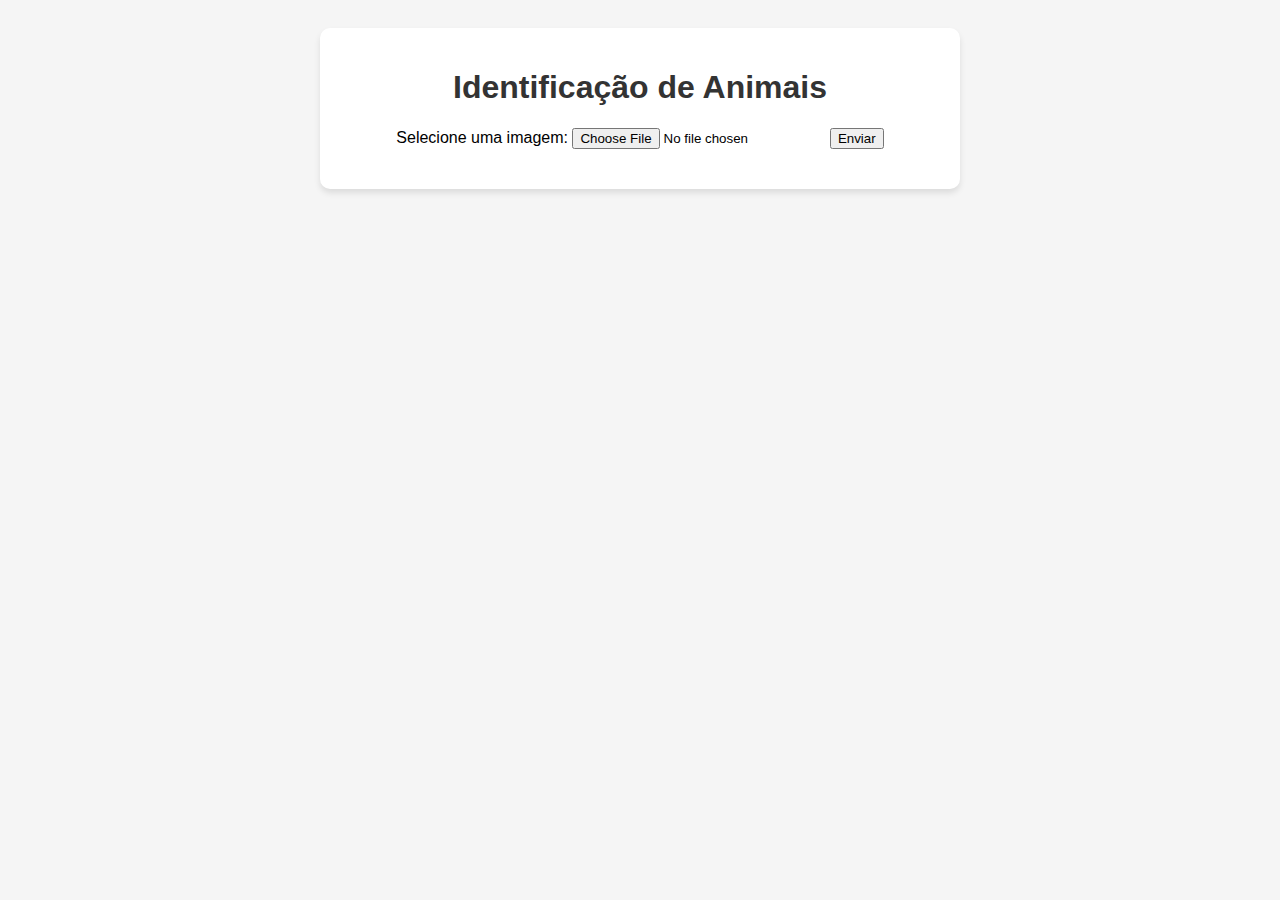
<file: IA - TCC(não mexer)/frontend/index.html>
<!DOCTYPE html>
<html lang="pt-BR">
<head>
  <meta charset="UTF-8">
  <meta name="viewport" content="width=device-width, initial-scale=1.0">
  <title>Identificação de Animais</title>
  <link rel="stylesheet" href="style.css">
</head>
<body>
  <div class="container">
    <h1>Identificação de Animais</h1>
    <form id="uploadForm">
      <label for="imageUpload">Selecione uma imagem:</label>
      <input type="file" id="imageUpload" name="image" accept="image/*" required>
      <button type="submit">Enviar</button>
    </form>
    <div id="result"></div>
  </div>
  <script src="script.js"></script>
</body>
</html>
</file>
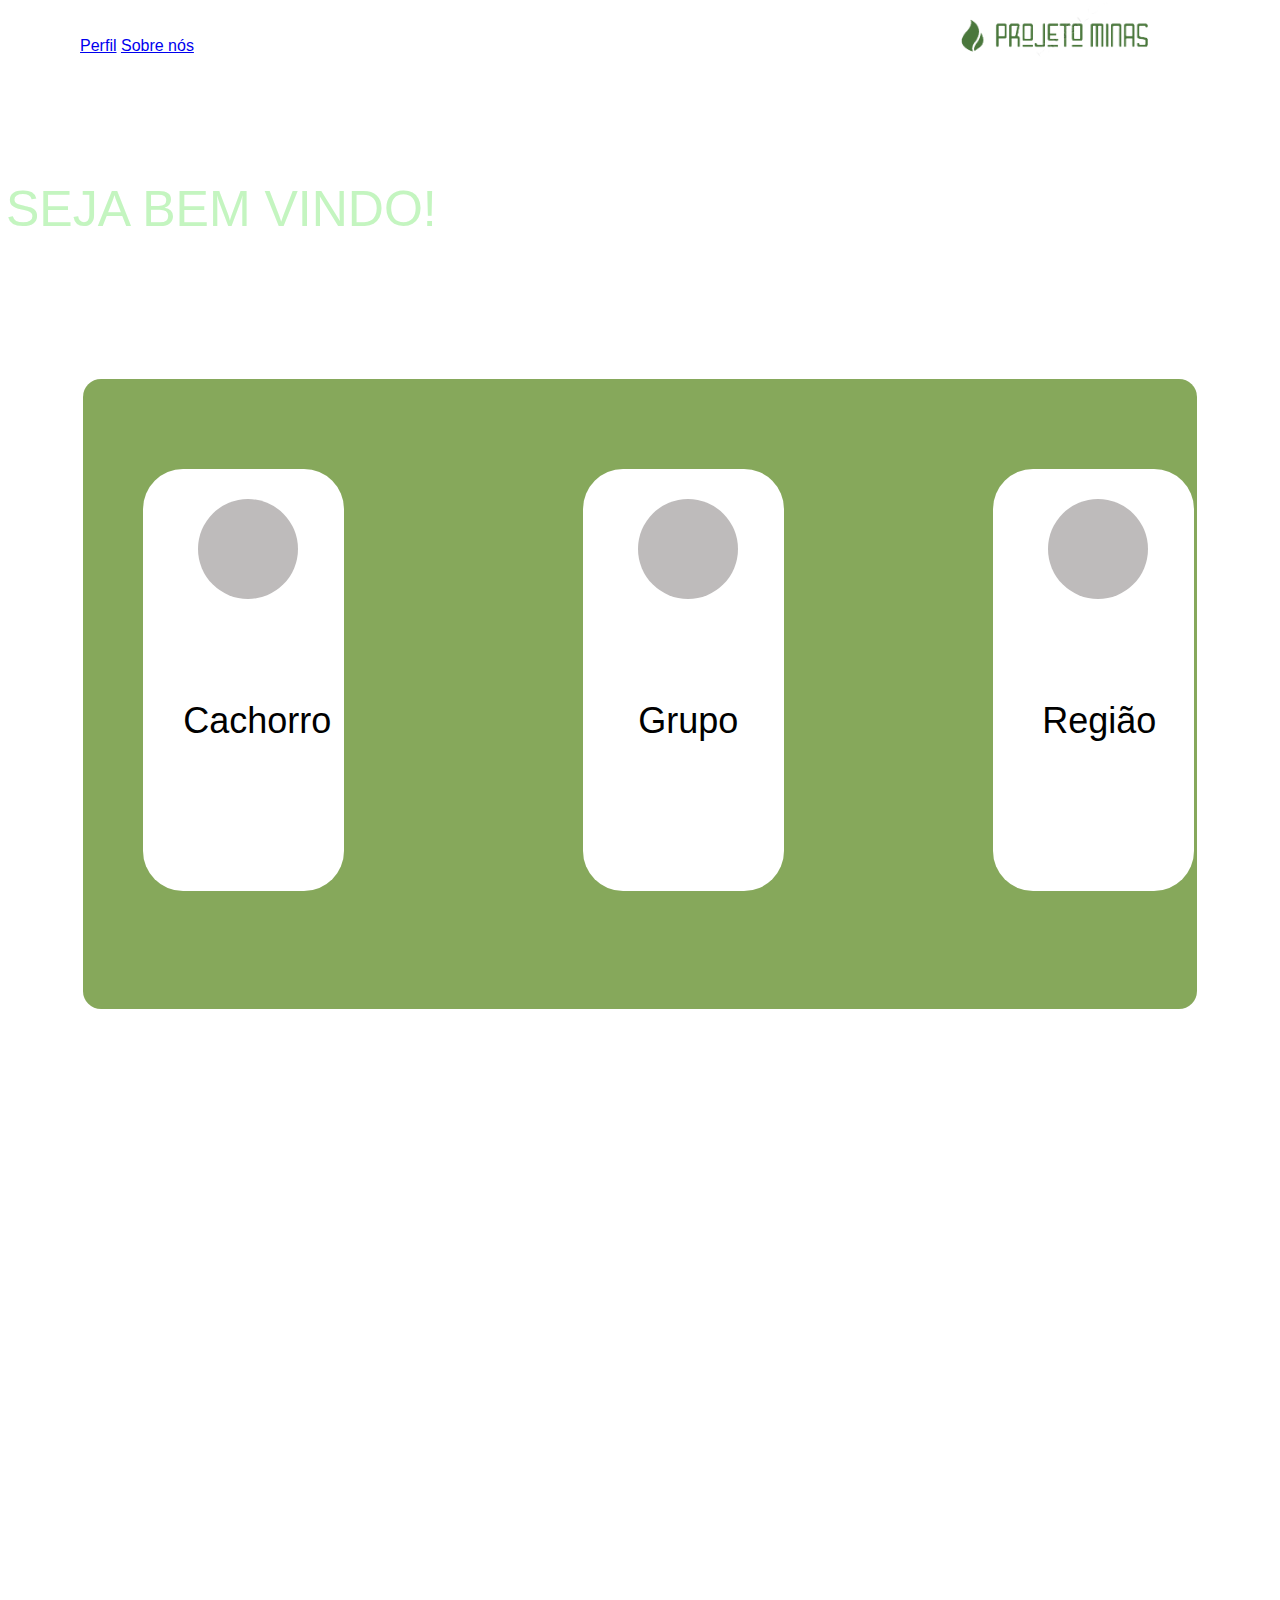
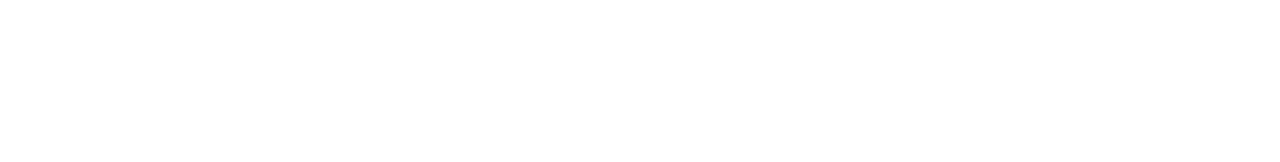
<file: Menu-inicio.html>
<!DOCTYPE html>
<html>

<head>
  <link rel="stylesheet" href="style.css">
  <link href="https://fonts.googleapis.com/css?family=Inter&display=swap" rel="stylesheet">

  <title>Projeto Minas</title>

</head>

<body>
  <header>
    <div class="container">
      <div class="menu">
        <nav>

          <a href="login.html">Perfil</a>
          <a class="2" href="cadastro.html">Sobre nós</a>
        </nav>
      </div>

      <div class="logo"><img src="minas.png"></div>
    </div>
  </header>
  <main>
    <div class="container">

    <div class="e34_1150">
      <span  class="e35_63">SEJA BEM VINDO!</span>
    </div>

  </main>
  <main>
    
<div class="container2">
  
  <div class=frame_4_34_1151>
    <div class="rectangle_6_48_7"></div>
    <div class="rectangle_3_34_1155"></div>
    <div class="rectangle_4_34_1156"></div><span  class="greugnurgevnrennevr_34_1168">Cachorro</span>
    <span  class="greugnurgevnrennevr_34_1169">Grupo</span>
    <span  class="greugnurgevnrennevr_34_1170">Região</span>
    <div class="ellipse_5_34_1180"></div>
    <div class="ellipse_6_34_1181"></div>
    <div class="ellipse_7_34_1182"></div>
    <div class="vector_48_6"></div>
    <div class=___icon__people__34_1162>
      <div class="vector_34_1161"></div>
    </div>
    <div class=___icon__ribbon_star__34_1167>
      <div class=group_34_1164>
        <div class="vector_34_1165"></div>
        <div class="vector_34_1166"></div>
      
    </div>
  </div>

</div>
  </main>
     

</body>

</html>
</file>
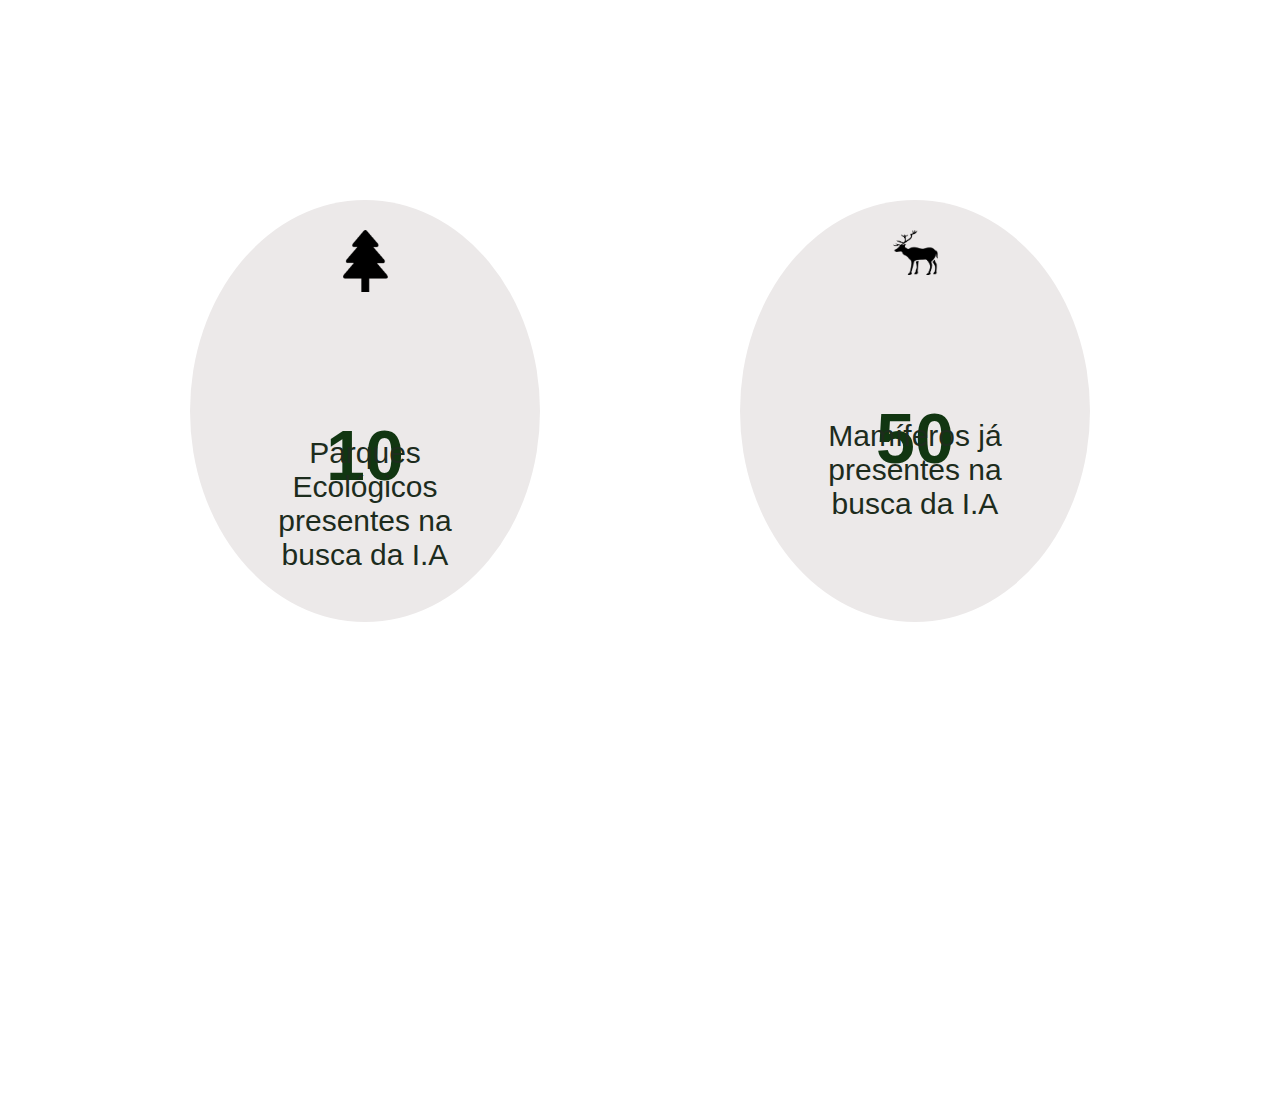
<file: controller/card.html>
<!DOCTYPE html>
<html lang="en">
<head>
    <meta charset="UTF-8">
    <meta name="viewport" content="width=device-width, initial-scale=1.0">
    <link rel="stylesheet" href="../css/super.css">
    <title>Document</title>
</head>
<body>
    <main>
        <section class="body-card">
            <div class="container-cards">
                <div class="cards">
                    <span class="overlay"><div class="card-item"><img src="../img/image-removebg-preview.png" alt="imagem 1"></div></span>
                 
                    <h1>10</h1>
                    <p class="text-card">
                        Parques Ecológicos presentes na busca da I.A
                    </p>
                </div>

                <div class="cards">
                    <span class="overlay"><div class="card-item"><img src="../img/image-removebg-animal.png" alt="imagem 1"></div></span>
                    
                    <h1>50</h1>
                    <p class="text-card">
                     Mamíferos já presentes na busca da I.A
                    </p>
                </div>
            </div>

        </section>
    </main>
</body>
</html>
</file>
<file: IA - TCC(não mexer)/frontend/style.css>
body {
    font-family: Arial, sans-serif;
    text-align: center;
    background-color: #f5f5f5;
    padding: 20px;
  }
  
  .container {
    max-width: 600px;
    margin: 0 auto;
    background: white;
    padding: 20px;
    border-radius: 10px;
    box-shadow: 0 4px 6px rgba(0, 0, 0, 0.1);
  }
  
  h1 {
    color: #333;
  }
  
  form {
    margin: 20px 0;
  }
  
  #result {
    margin-top: 20px;
    font-size: 18px;
    color: #555;
  }
</file>
<file: style.css>
body{
	overflow-x: hidden;
}

.container {
    max-width: auto;
    display: flex;
    margin: -40px;
    align-items: center;
    justify-content: center;
    
}

.containerframe {
    max-width: auto;
    display: flex;
    margin: 50px;
    align-items: center;
    justify-content: center;
	
    
}
.container2 {
    max-width: auto;
    display: flex;
    margin: -400px;
    align-items: center;
    justify-content: center;
    
    
}

.containerfim{
	max-width: auto;
    display: flex;
    margin-top: 1700px;
    align-items: center;
    justify-content: center;
    
}


header {
   
    flex: 1 1 100vw;
    height: 130px;
	
}

div.logo img {
    width: 250px;
    margin: 10px;
    padding-right: 1ch;



}

div.menu {
    font-family: 'Trebuchet MS', 'Lucida Sans Unicode', 'Lucida Grande', 'Lucida Sans', Arial, sans-serif;
    width: 18%;
    display: flex;
    justify-content: space-between;
    align-items: center;
    padding-right: 600px;
    

}




.box { 
   
	width:1100px;
	height:430px;
	border-top-left-radius:50px;
	border-top-right-radius:50px;
	border-bottom-left-radius:50px;
	border-bottom-right-radius:50px;
	background-image:url("img/copiagamba.png");
	background-repeat:no-repeat;
	background-size:cover;
}



.e35_63 {
    position: absolute; 
    top: 20%; 
    left: 20%;
    transform: translate(-50%, -0%); 
    color: rgb(196, 245, 192);
    width: 500px;
    height: 92px;
    font-family: 'Trebuchet MS', 'Lucida Sans Unicode', 'Lucida Grande', 'Lucida Sans', Arial, sans-serif;
    text-align: left;
    font-size: 50px;
}


.frame_4_34_1151 { 
	background-color:rgba(134.01931017637253, 167.87500709295273, 90.93228980898857, 1);
	width:87%;
	height:70%;
	position:absolute;
border-radius: 18px;

}
.rectangle_6_48_7 { 
	background-color:rgba(255, 255, 255, 1);
	width:18%;
	height:67%;
	position:absolute;
	left:60px;
	top:90px;
	border-top-left-radius:40px;
	border-top-right-radius:40px;
	border-bottom-left-radius:40px;
	border-bottom-right-radius:40px;
}
.rectangle_3_34_1155 { 
	background-color:rgba(255, 255, 255, 1);
	width:18%;
	height:67%;
	position:absolute;
	left:500px;
	top:90px;
	border-radius:40px;
}
.rectangle_4_34_1156 { 
	background-color:rgba(255, 255, 255, 1);
	width:18%;
	height:67%;
	position:absolute;
	left:910px;
	top:90px;
	border-top-left-radius:40px;
	border-top-right-radius:40px;
	border-bottom-left-radius:40px;
	border-bottom-right-radius:40px;
}
.greugnurgevnrennevr_34_1168 { 
	color:rgba(0, 0, 0, 1);
	width:208px;
	height:88px;
	position:absolute;
	left:100px;
	top:321px;
	font-family:Arial, Helvetica, sans-serif;
	text-align:left;
	font-size:36px;
	letter-spacing:0;
}
.greugnurgevnrennevr_34_1169 { 
	color:rgba(0, 0, 0, 1);
	width:208px;
	height:88px;
	position:absolute;
	left:555px;
	top:321px;
	font-family:Arial, Helvetica, sans-serif;
	text-align:left;
	font-size:36px;
	letter-spacing:0;
}
.greugnurgevnrennevr_34_1170 { 
	color:rgba(0, 0, 0, 1);
	width:208px;
	height:88px;
	position:absolute;
	left:959px;
	top:321px;
	font-family:Arial, Helvetica, sans-serif;
	text-align:left;
	font-size:36px;
	letter-spacing:0;
}
.ellipse_5_34_1180 { 
	border-radius:500px;
	background-color:rgba(190.18750101327896, 187.0177111029625, 187.0177111029625, 1);
	width:100px;
	height:100px;
	position:absolute;
	left:115px;
	top:120px;
}
.ellipse_6_34_1181 { 
	border-radius:500px;
	background-color:rgba(190.18750101327896, 187.0177111029625, 187.0177111029625, 1);
	width:100px;
	height:100px;
	position:absolute;
	left:555px;
	top:120px;
}
.ellipse_7_34_1182 { 
	border-radius:500px;
	background-color:rgba(190.18750101327896, 187.0177111029625, 187.0177111029625, 1);
	width:100px;
	height:100px;
	position:absolute;
	left:965px;
	top:120px;
}

.___icon__people__34_1162 { 
	width:109px;
	height:87px;
	position:absolute;
	left:600px;
	top:120px;
}


.vector_34_1161 { 
	width:67px;
	height:68px;
	position:absolute;
	left:-55px;
	top:10px;
}

.vector_34_1165 { 
	
	width:67px;
	height:68px;
	position:absolute;
	left:-495px;
	top:10px;

}


.vector_34_1166 { 
	
	width:67%;
	height:68px;
	position:absolute;
	left:380px;
	top:10px;

}



.inicio {
    text-decoration: none;
    
    color: rgb(0, 0, 0);
	text-decoration: underline rgba(134.01931017637253, 167.87500709295273, 90.93228980898857, 1);
    font-size: 20px;
    padding: 25px 25px 25px;
}

main{
    flex: 1 1 100vw;
    height: calc(100vw - 244px);
}

h1{
	font-family:Arial, Helvetica, sans-serif;
    font-size: 30px;
    text-align: left;
	margin-left: 200px;
	margin-top: 100px;
    color: rgb(0, 0, 0);
	
}

.fim2{
	text-decoration: none;
	color: rgb(0, 0, 0);
    font-size: 18px;
    padding: 20px 20px 20px;
	font-family: Arial, Helvetica, sans-serif;
	margin-left: 120px;
}


.vector
{
background-color: rgb(228, 228, 228);
height:40px;
width:48px;
left:200px;
top:2550px;
position:absolute;
object-fit: cover;
}

.introdution{
	
	
	color: rgb(253, 253, 253);
    font-size: 23px;
    padding: 20px 20px 20px;
	font-family: Arial, Helvetica, sans-serif;
	margin-left: 70px;
	margin-top: 230px;
}
</file>
<file: css/super.css>
@import url('https://fonts.googleapis.com/css2?family=Inter:wght@200;300;400;500&family=Open+Sans:wght@300;400;500;600&display=swap');

:root {
    --fonte: "Poppins", sans-serif;
}

* {
    font-family: "Poppins", sans-serif;
    font-weight: 500;
    margin: 0;
    padding: 0;
    box-sizing: border-box;
}

::-webkit-scrollbar {
    width: 10px;
    height: 10px;
}

::-webkit-scrollbar-track {
    background: transparent;
}

::-webkit-scrollbar-thumb {
    background-color: rgb(78, 167, 70);
    border-radius: 10px;
}

.menu-desktop ul li>a {
    font-size: 1.4em;
    font-family: var(--fonte);
}

body {
    background-color: rgb(255, 255, 255);
    height: 100vh;
    overflow-x: hidden;
}

.flex {
    display: flex;
    margin-left: 50px;
}

.flex img {

    margin-top: -70px;
}

/* Estilo cabeçalho */

header {
    padding: 40px 4%;
    margin-top: -5px;
}

header>.cabecalho {
    display: flex;
    align-items: center;
    justify-content: space-between;
}

header a {
    color: rgb(0, 0, 0);
    text-decoration: none;
    display: inline-block;
    transition: .2s;
}

header a:hover {
    color: rgba(134.01931017637253, 167.87500709295273, 90.93228980898857, 1);
    transform: scale(1.05);
}

.logo1 img {
    width: 90px;

}

.menu-desktop ul {
    gap: 30px;
}

.btn-contato button {
    padding: 10px 40px;
    font-size: 18px;
    font-weight: 600;
    background-color: rgb(97, 202, 87);
    border: 0;
    border-radius: 30px;
    cursor: pointer;
}

.btn-contato button:hover {
    box-shadow: 8px 8px 8px rgb(154, 255, 129);
    transform: scale(1.05);
    transition: .2s;
}

div.button-perfil {
    display: flex;
    justify-content: center;
    gap: 1000px
}

@media  screen and (max-width: 1020px) {
    .cabecalho{
        margin-bottom: -50px;
    }
}


/* Estilo do topo do site */

section.topo-do-site {
    padding: 40px 4%;
}

.img-topo-site img {

    width: 400px;

    height: auto;
    display: block;
}


section.topo-do-site.flex {
    align-items: center;
    justify-content: center;
    gap: 90px;

}



.topo-do-site .txt-topo-site h1 {
    color: rgb(29, 44, 29);
    font-weight: 700;
    font-size: 42px;
    line-height: 40px;
}





.topo-do-site .txt-topo-site p {
    color: rgb(22, 83, 32);
    margin-top: 20px;
    margin-bottom: 20px;
}

.topo-do-site .img-topo-site img {
    position: relative;
    animation: flutuar 1.5s ease-in-out infinite alternate;
}

@keyframes flutuar {
    0% {
        top: 0;
    }

    100% {
        top: 30px;
    }
}

@media screen and (max-width: 1020px){
   
    .flex{
        flex-direction: column-reverse;
    }

    .img-topo-site img {
        width: 300px;
        margin-bottom: 50px;
    }

    .menu-desktop {
        display: none;
    }
}



/* Cards CSS */
.body-card {
    margin-top: 200px;
}

.container-cards {
    display: flex;
    flex-wrap: wrap;
    justify-content: center;
    gap: 200px;
    padding: 0 20px;

}

.cards {
    display: flex;
    flex-direction: column;
    align-items: center;
    text-align: center;
    /* box-shadow: 2px 2px 12px rgba(0, 0, 0, 0.418); */
    border-radius: 100%;
    background-color: rgb(236, 233, 233);
    position: relative;
    flex: 1 1 calc(33.333% - 40px);
    /* Ajusta a largura dos cards */
    box-sizing: border-box;
    max-width: 350px;
    max-height: 600px;
    padding: 50px;
}

.cards:hover {
    transform: scale(1.05);
    transition: .2s;
}



.card-item img {
    width: 45px;
    margin-top: -20px;
    margin-bottom: 60px;
}

.cards h1 {
    margin-bottom: 50px;
    margin-top: 80px;
    color: rgb(17, 54, 17);
    font-weight: 900;
    font-size: 70px;
    line-height: 40px;

}

.text-card {
    margin-top: -90px;
    font-weight: 2000;
    font-size: 30px;
    color: rgb(29, 44, 29);
}

/* Responsividade */
@media screen and (max-width: 768px) {

    .container-cards{
        width: 100%;
        margin-top: -100px;
        gap: 50px;
    }
    .cards {
        flex: 1 1 calc(100% - 40px);
        /* 2 cards por linha */
    }
}

@media (max-width: 480px) {
    .container-cards{
        width: 100%;
        margin-top: -200px;
        gap: 100px;
    }
    .cards {
        flex: 1 1 calc(100% - 40px);
        /* 1 card por linha */
        max-width: 300px;
        max-height: 300px;
        bottom: 25px;
    }
    .card-item img{
        width: 35px;
        margin-bottom: 15px;
        margin-bottom: 30px;
    }
    .text-card{
        bottom: 40px;
        font-size: 30px;
        padding: 5px;
    }
}


/* como funciona */

/* Atualizado CSS */
.function {
    background: linear-gradient(to bottom right, rgb(62, 231, 84), rgb(30, 150, 50));
    margin-top: 330px;
    padding: 300px;
}

.title-container {
    text-align: center;
 
    margin-top: -400px;
}

.title-function {
    font-size: 40px;
    font-weight: 900;
    line-height: 40px;
    color: rgb(255, 255, 255);
}

.content-function {
    display: flex;
    justify-content: center;
    align-items: center;
    gap: 20px;
    max-width: 1000px; /* Ajuste conforme necessário */
    margin: 0 auto;
    margin-top: -100px;
    gap: 100px;
    
}

.texto {
    font-size: 18px;
    color: rgb(255, 255, 255);
    max-width: 900px; /* Ajuste conforme necessário */
    text-align: justify;
  
}
@media screen and (max-width: 768px) {

    .content-function {
        flex-direction: column;
        align-items: center;
        text-align: center;
        gap: 10px;
        margin: 0 auto;
        margin-top: -100px;
        gap: 100px;
       
    }
}
</file>
